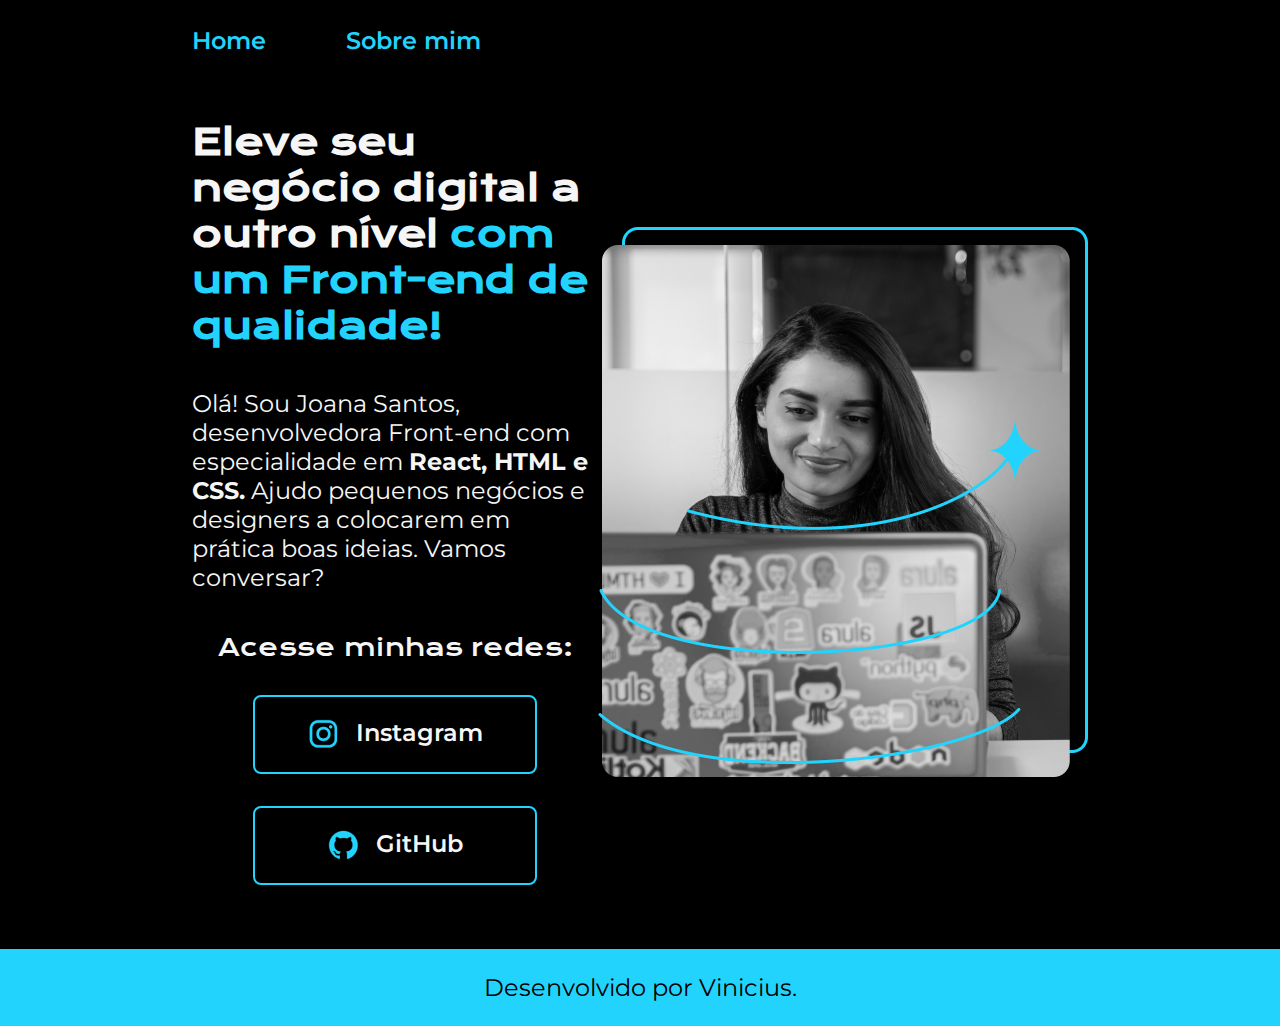
<file: Alura HTML/index.html>
<!DOCTYPE html>
<html lang="en">
<head>
    <meta charset="UTF-8">
    <meta name="viewport" content="width=device-width, initial-scale=1.0">
    <link rel="stylesheet" href="./styles/style.css">

    <link href="https://fonts.googleapis.com/css2?family=Krona+One&family=Montserrat:wght@400;600&display=swap" rel="stylesheet">

    <title>Portifolio</title>
</head>
<body>
    <header class="cabecalho">
        <nav class="cabecalho_menu">
            <a class="cabecalho_menu_link" href="index.html">Home</a>
            <a class="cabecalho_menu_link" href="about.html">Sobre mim</a>
        </nav>
    </header>
    <main class="container">
        <section class="container_content">
            <h1 class="titulo">Eleve seu negócio digital a outro nível <strong class="title">com um Front-end de qualidade!</strong></h1>
            
            <p class="texto">
                Olá! Sou Joana Santos, desenvolvedora Front-end com especialidade em <strong> React, HTML e CSS.</strong> Ajudo pequenos negócios e designers a colocarem em prática boas ideias. Vamos conversar?
            </p>

         <div class="apresentacao_links">
            <h2 class="apresentacao_links_subtitulo">Acesse minhas redes:</h2>
             <a class="apresentacao_links_link" href="https://www.instagram.com/rafaballerini">
                <img src="./assets/instagram.png" alt=""> Instagram</a>
             <a class="apresentacao_links_link" href="https://github.com/guilhermeonrails">
                <img src="./assets/github.png" alt="">GitHub</a>
         </div>   
        </section>
        
            <img src="./assets/Imagem.png" alt="Imagem de uma mulher mexendo no notebook">

    </main>
    <footer class="rodape">
        <p>
            Desenvolvido por Vinicius.
        </p>
    </footer>
</body>
</html>
</file>
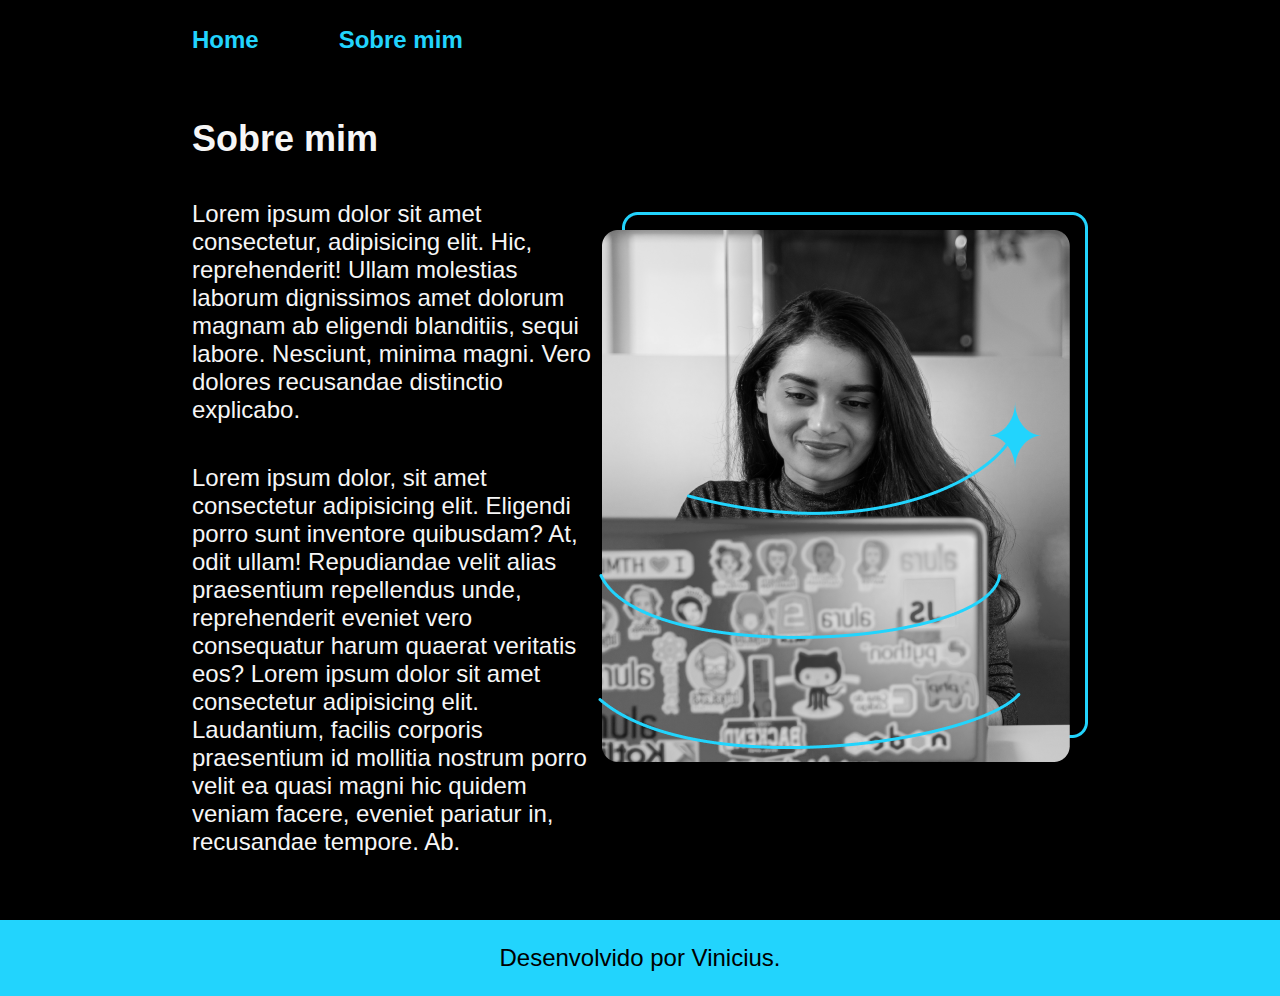
<file: Alura HTML/about.html>
<!DOCTYPE html>
<html lang="pt-br">
<head>
    <meta charset="UTF-8">
    <meta name="viewport" content="width=device-width, initial-scale=1.0">
    <link rel="stylesheet" href="./styles/style.css">
    <title>Sobre mim</title>
</head>
<body>
    <header class="cabecalho">
        <nav class="cabecalho_menu">
            <a class="cabecalho_menu_link" href="index.html">Home</a>
            <a class="cabecalho_menu_link" href="about.html">Sobre mim</a>
        </nav>
    </header>

    <main class="container">
        <section class="container_content">
            <h1 class="titulo">
                Sobre mim
            </h1>
            
            <p class="texto">Lorem ipsum dolor sit amet consectetur, adipisicing elit. Hic, reprehenderit! Ullam molestias laborum dignissimos amet dolorum magnam ab eligendi blanditiis, sequi labore. Nesciunt, minima magni. Vero dolores recusandae distinctio explicabo.</p>

            <p class="texto">Lorem ipsum dolor, sit amet consectetur adipisicing elit. Eligendi porro sunt inventore quibusdam? At, odit ullam! Repudiandae velit alias praesentium repellendus unde, reprehenderit eveniet vero consequatur harum quaerat veritatis eos? Lorem ipsum dolor sit amet consectetur adipisicing elit. Laudantium, facilis corporis praesentium id mollitia nostrum porro velit ea quasi magni hic quidem veniam facere, eveniet pariatur in, recusandae tempore. Ab.</p>
        </section>

        <img src="./assets/Imagem.png" alt="Imagem de uma mulher mexendo no notebook">

    </main>

    <footer>
        <footer class="rodape">
            <p>
                Desenvolvido por Vinicius.
            </p>
        </footer>
    </footer>
</body>
</html>
</file>
<file: Alura HTML/styles/style.css>
:root{
    --cor-primaria: #000000;
    --cor-secundaria: #f6f6f6;
    --cor-terciaria: #22d4fd;
    --cor-hover: #272727;

    --fonte-principal: 'Krona One', sans-serif;
    --fonte-secundaria: 'Montserrat', sans-serif;
}

* {
    margin: 0;
    padding: 0;
}

body{
    /* height: 100vh; */
    box-sizing: border-box;
    background-color: var(--cor-primaria);
    color: var(--cor-secundaria); 
    
}

.cabecalho{
    padding: 2% 0% 0% 15%;
}


.cabecalho_menu{
    display: flex;
    gap: 80px;
}

.cabecalho_menu_link{
    font-family: var(--fonte-secundaria);
    font-size: 24px;
    font-weight: 600;
    color: var(--cor-terciaria);
    text-decoration: none;
}

.container{
    padding: 5% 15%;
    display:flex;
    align-items: center;
    justify-content: space-between;
}

.container_content{
    width: 615px;
    display: flex;
    flex-direction: column;
    gap: 40px;
}

.title{
    color: var(--cor-terciaria);
}

.titulo{
    font-size: 36px;
    font-family: var(--fonte-principal);
}

.texto{
    font-size: 24px;
    font-family: var(--fonte-secundaria);
}

.apresentacao_links_subtitulo{
    font-family: var(--fonte-principal);
    font-weight: 400;
    font-size: 24px;
}

.apresentacao_links{
    display: flex;
    flex-direction: column;
    justify-content: space-between;
    align-items: center;
    gap: 32px;
}

.apresentacao_links_link{
    /* background-color: #22d4fd; */
    display: flex;
    justify-content: center;
    gap: 16px;
    width: 280px;
    text-align: center;
    border-radius: 8px;
    font-size: 24px;
    padding: 21.5px 0;
    text-decoration: none;
    color: var(--cor-secundaria);
    font-family: var(--fonte-secundaria);
    font-weight: 600;
    border: 2px solid var(--cor-terciaria);

}

.apresentacao_links_link:hover{
   
    background-color: var(--cor-hover);
}

.rodape{
    padding: 24px;
    color: var(--cor-primaria);
    background-color: var(--cor-terciaria);
    text-align: center;
    font-family: var(--fonte-secundaria);
    font-size: 24px;
}
</file>
